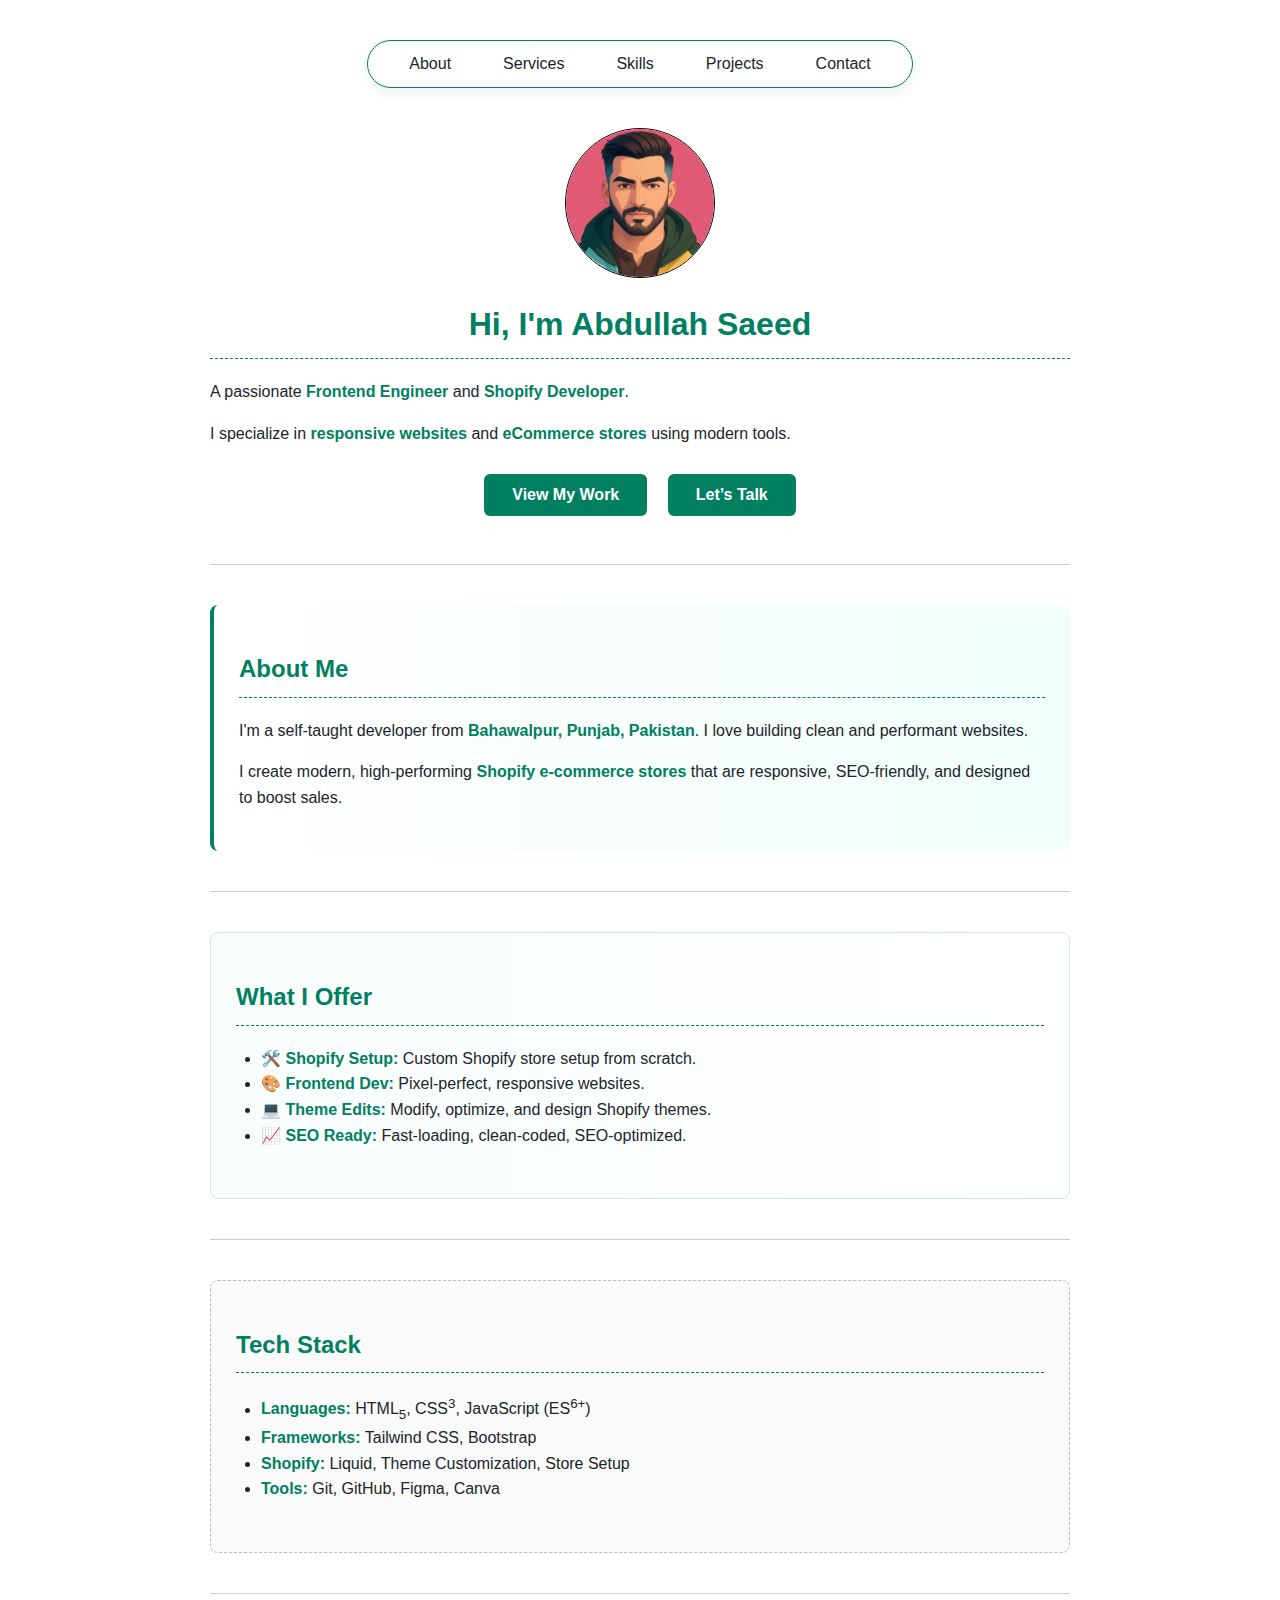
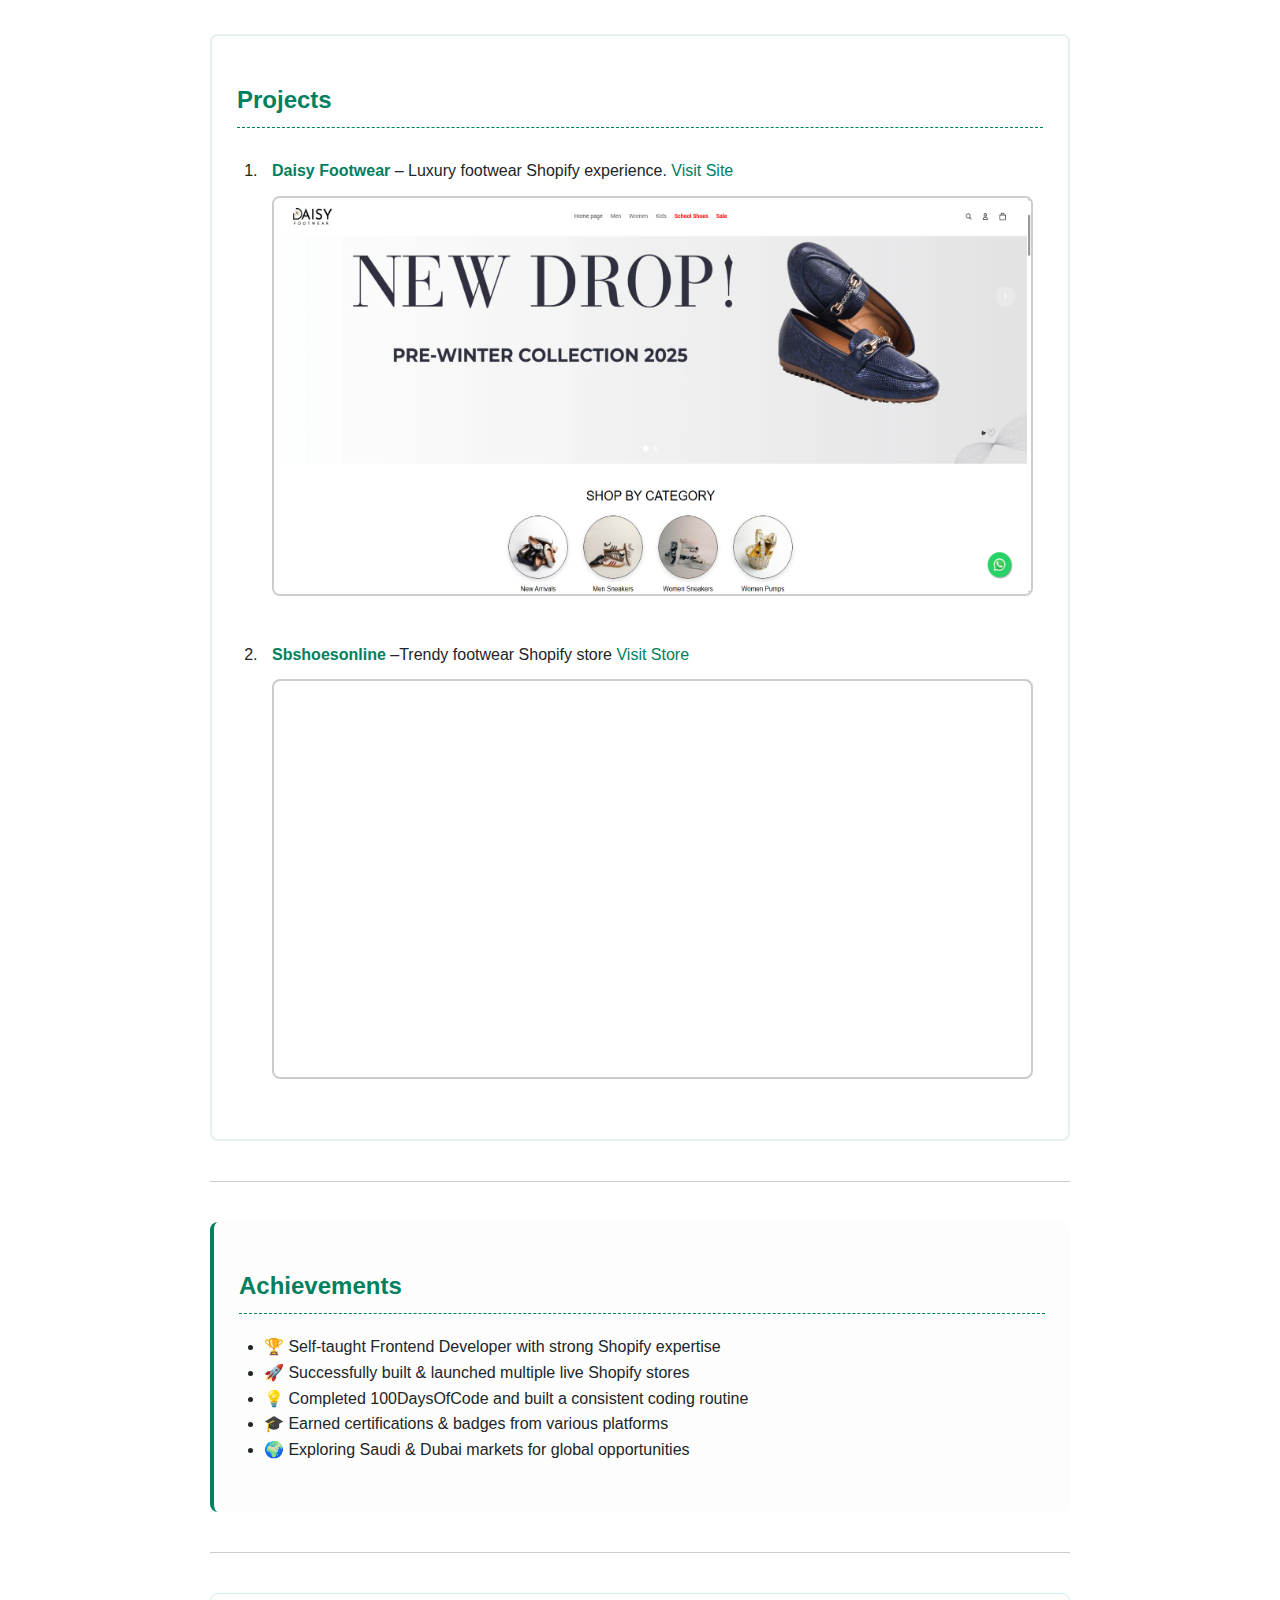
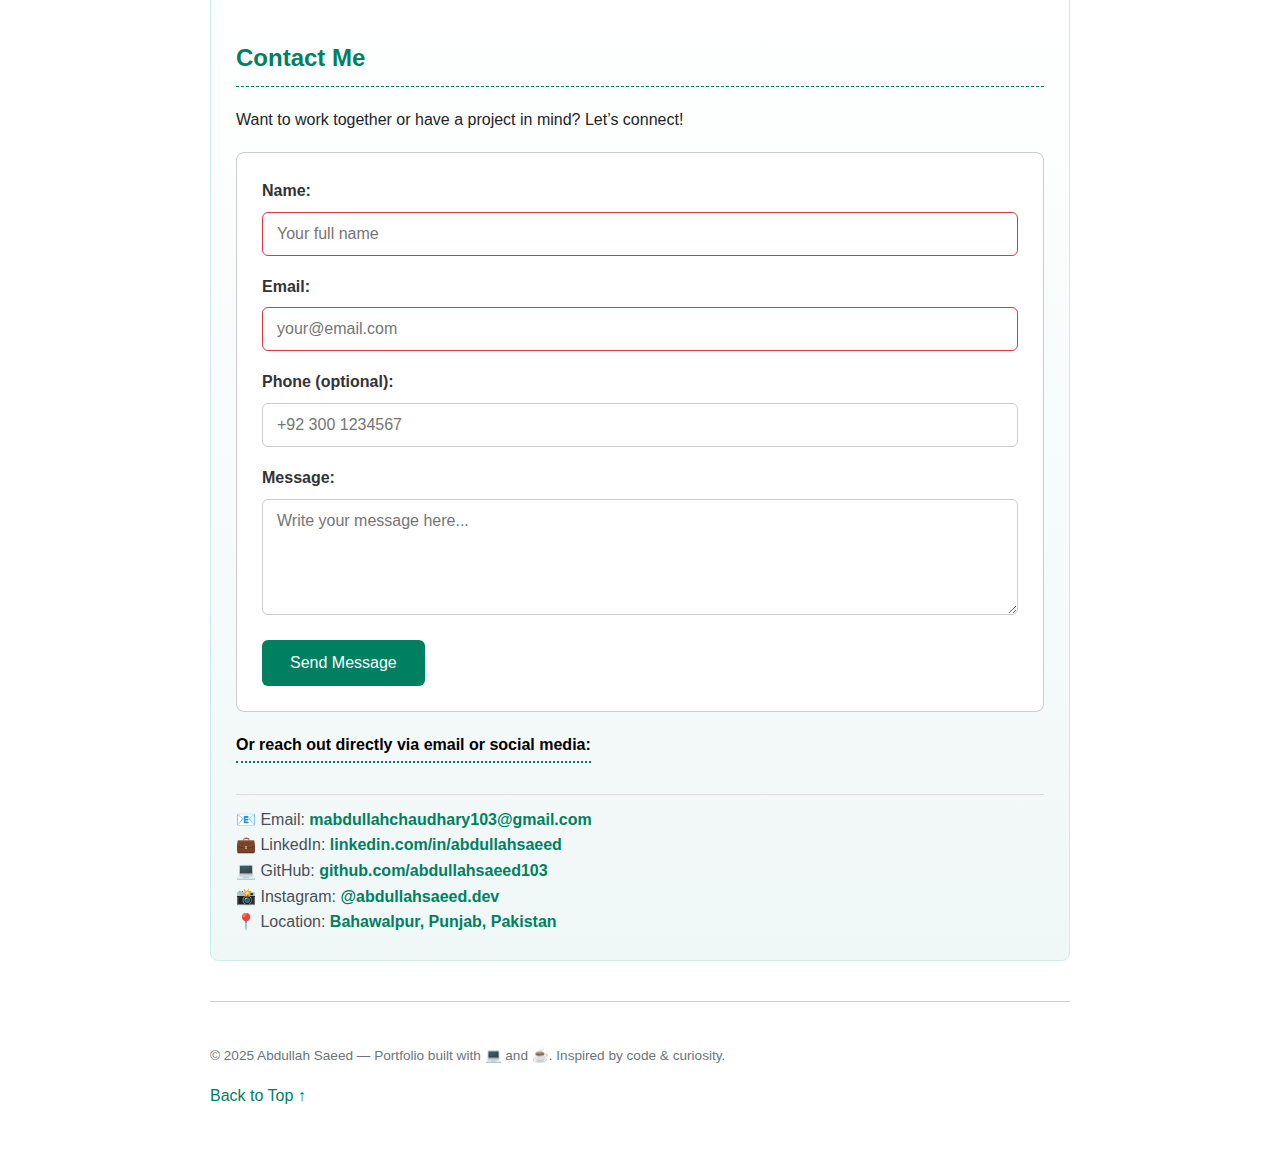
<file: index.html>
<!DOCTYPE html>
<html lang="en">
  <head>
    <meta charset="UTF-8" />
    <meta name="viewport" content="width=device-width, initial-scale=1.0" />
    <meta
      name="description"
      content="Abdullah Saeed — Frontend Engineer & Shopify Developer. Portfolio showcasing projects, skills, and services."
    />
    <meta property="og:title" content="Abdullah Saeed — Portfolio" />
    <meta
      property="og:description"
      content="Frontend Engineer & Shopify Developer specializing in modern, responsive, and SEO-optimized websites."
    />
    <meta property="og:type" content="website" />
    <title>Abdullah Saeed — Frontend & Shopify Developer</title>
    <link rel="stylesheet" href="Style.css" />
  </head>
  <body>
    <div class="container">
      <!-- Pill Navbar (Inside Portfolio Page) -->
      <nav class="pill-navbar">
        <ul>
          <li><a href="#about">About</a></li>
          <li><a href="#services">Services</a></li>
          <li><a href="#skills">Skills</a></li>
          <li><a href="#projects">Projects</a></li>
          <li><a href="#contact">Contact</a></li>
        </ul>
      </nav>

      <!-- Hero Section -->
      <header id="hero">
        <img
          src="./1746285899491.jpg"
          alt="Abdullah Saeed Profile Picture"
          loading="lazy"
          decoding="async"
          width="150"
          height="150"
          style="
            border-radius: 50%;
            display: block;
            margin: 0 auto 20px;
            border: 1px solid #030303;
          "
        />

        <h1>Hi, I'm <span class="highlight">Abdullah Saeed</span></h1>
        <p>
          A passionate <span class="highlight">Frontend Engineer</span> and
          <span class="highlight">Shopify Developer</span>.
        </p>
        <p>
          I specialize in <span class="highlight">responsive websites</span> and
          <span class="highlight">eCommerce stores</span> using modern tools.
        </p>

        <p style="text-align: center; margin-top: 20px;">
          <a class="hero-buttons" href="#projects"><button>View My Work</button></a>
          <a class="hero-buttons" href="#contact"><button>Let’s Talk</button></a>
        </p>
      </header>

      <hr />

      <!-- About Me -->
      <section id="about">
        <h2>About Me</h2>
        <p>
          I'm a self-taught developer from
          <span class="highlight">Bahawalpur, Punjab, Pakistan</span>. I love
          building clean and performant websites.
        </p>
       <p>
  I create modern, high-performing <span class="highlight">Shopify e-commerce stores</span> 
  that are responsive, SEO-friendly, and designed to boost sales.
</p>

      </section>

      <hr />

      <!-- Services -->
      <section id="services" class="section">
        <h2>What I Offer</h2>
        <ul>
          <li>
            🛠️ <span class="highlight">Shopify Setup:</span> Custom Shopify
            store setup from scratch.
          </li>
          <li>
            🎨 <span class="highlight">Frontend Dev:</span> Pixel-perfect,
            responsive websites.
          </li>
          <li>
            💻 <span class="highlight">Theme Edits:</span> Modify, optimize, and
            design Shopify themes.
          </li>
          <li>
            📈 <span class="highlight">SEO Ready:</span> Fast-loading,
            clean-coded, SEO-optimized.
          </li>
        </ul>
      </section>

      <hr />

      <!-- Skills -->
      <section id="skills">
        <h2>Tech Stack</h2>
        <ul>
          <li>
            <span class="highlight">Languages:</span> HTML<sub>5</sub>,
            CSS<sup>3</sup>, JavaScript (ES<sup>6+</sup>)
          </li>
          <li>
            <span class="highlight">Frameworks:</span> Tailwind CSS, Bootstrap
          </li>
          <li>
            <span class="highlight">Shopify:</span> Liquid, Theme Customization,
            Store Setup
          </li>
          <li>
            <span class="highlight">Tools:</span> Git, GitHub, Figma, Canva
          </li>
        </ul>
      </section>

      <hr />

      <!-- Projects -->
      <section id="projects">
        <h2>Projects</h2>
        <ol>
          <li>
            <span class="highlight">Daisy Footwear</span> – Luxury footwear Shopify experience.
            <a
              href="https://daisyfootwear.com/"
              target="_blank"
              rel="noopener noreferrer"
              >Visit Site</a
            ><br />
            <img
              src="./daisy.png"
              alt="Daisy Footwear Preview"
              loading="lazy"
              decoding="async"
              width="800"
              height="400"
            />
          </li>
          <br />
          <li>
            <span class="highlight">Sbshoesonline</span> –Trendy footwear Shopify store
            <a href="https://sbshoesonline.com/" target="_blank" rel="noopener noreferrer"
              >Visit Store</a
            ><br />
            <img
              src="./sbshoesonline.png"
              alt="SB Shoes Online Preview"
              loading="lazy"
              decoding="async"
              width="800"
              height="400"
            />
          </li>
        </ol>
      </section>

      <hr />

      <!-- Achievements -->
      <section id="achievements">
  <h2>Achievements</h2>
  <ul>
    <li>🏆 Self-taught Frontend Developer with strong Shopify expertise</li>
    <li>🚀 Successfully built & launched multiple live Shopify stores</li>
    <li>💡 Completed 100DaysOfCode and built a consistent coding routine</li>
    <li>🎓 Earned certifications & badges from various platforms</li>
    <li>🌍 Exploring Saudi & Dubai markets for global opportunities</li>
  </ul>
</section>


      <hr />

      <!-- Contact -->
      <section id="contact" aria-label="Contact Form Section">
        <h2>Contact Me</h2>
        <p>Want to work together or have a project in mind? Let’s connect!</p>

        <form action="#" method="post" aria-label="Contact Form">
          <label for="name">Name:</label>
          <input
            type="text"
            id="name"
            name="name"
            placeholder="Your full name"
            required
            minlength="3"
            maxlength="50"
            autocomplete="name"
          />

          <label for="email">Email:</label>
          <input
            type="email"
            id="email"
            name="email"
            placeholder="your@email.com"
            required
            autocomplete="email"
          />

          <label for="phone">Phone (optional):</label>
          <input
            type="tel"
            id="phone"
            name="phone"
            placeholder="+92 300 1234567"
            pattern="\\+92\\s?[0-9]{3}\\s?[0-9]{7}"
            autocomplete="tel"
          />

          <label for="message">Message:</label>
          <textarea
            id="message"
            name="message"
            rows="5"
            placeholder="Write your message here..."
            required
            minlength="10"
            maxlength="500"
          ></textarea>

          <button type="submit">Send Message</button>
        </form>

        <p id="boldp">Or reach out directly via email or social media:</p>

        <address>
  📧 Email:
  <a href="mailto:mabdullahchaudhary103@gmail.com">
    <strong>mabdullahchaudhary103@gmail.com</strong>
  </a><br />

  💼 LinkedIn:
  <a href="https://www.linkedin.com/in/abdullah-saeed-858485341/" target="_blank" rel="noopener noreferrer">
    <strong>linkedin.com/in/abdullahsaeed</strong>
  </a><br />

  💻 GitHub:
  <a href="https://github.com/abdullahsaeed" target="_blank" rel="noopener noreferrer">
    <strong>github.com/abdullahsaeed103</strong>
  </a><br />

  📸 Instagram:
  <a href="https://instagram.com/abdullahsaeed.dev" target="_blank" rel="noopener noreferrer">
    <strong>@abdullahsaeed.dev</strong>
  </a><br />

  📍 Location:
  <span class="highlight">Bahawalpur, Punjab, Pakistan</span>
</address>

      </section>

      <hr />

      <!-- Footer -->
      <footer>
        <p>
          <small
            >© 2025 Abdullah Saeed — Portfolio built with 💻 and ☕. Inspired by
            code & curiosity.</small
          >
        </p>
        <p><a href="#hero">Back to Top ↑</a></p>
      </footer>
    </div>
  </body>
</html>
</file>
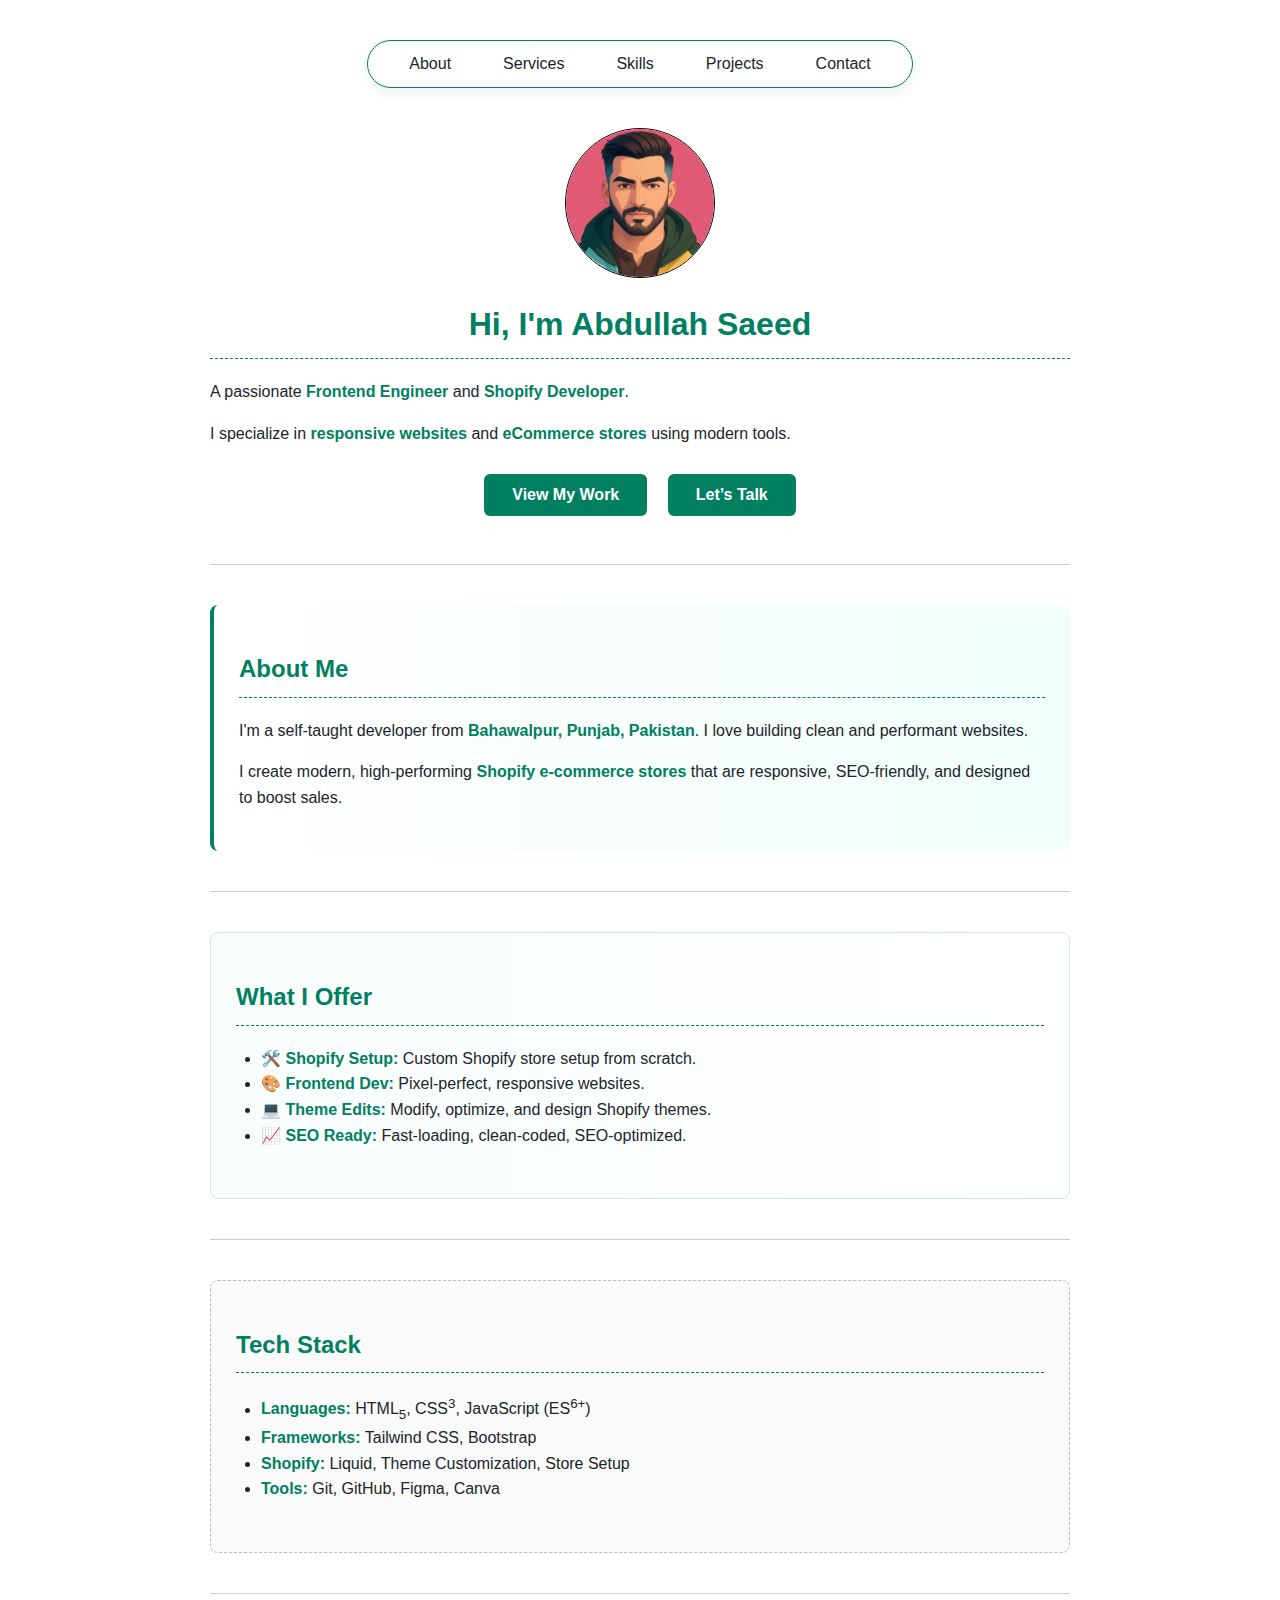
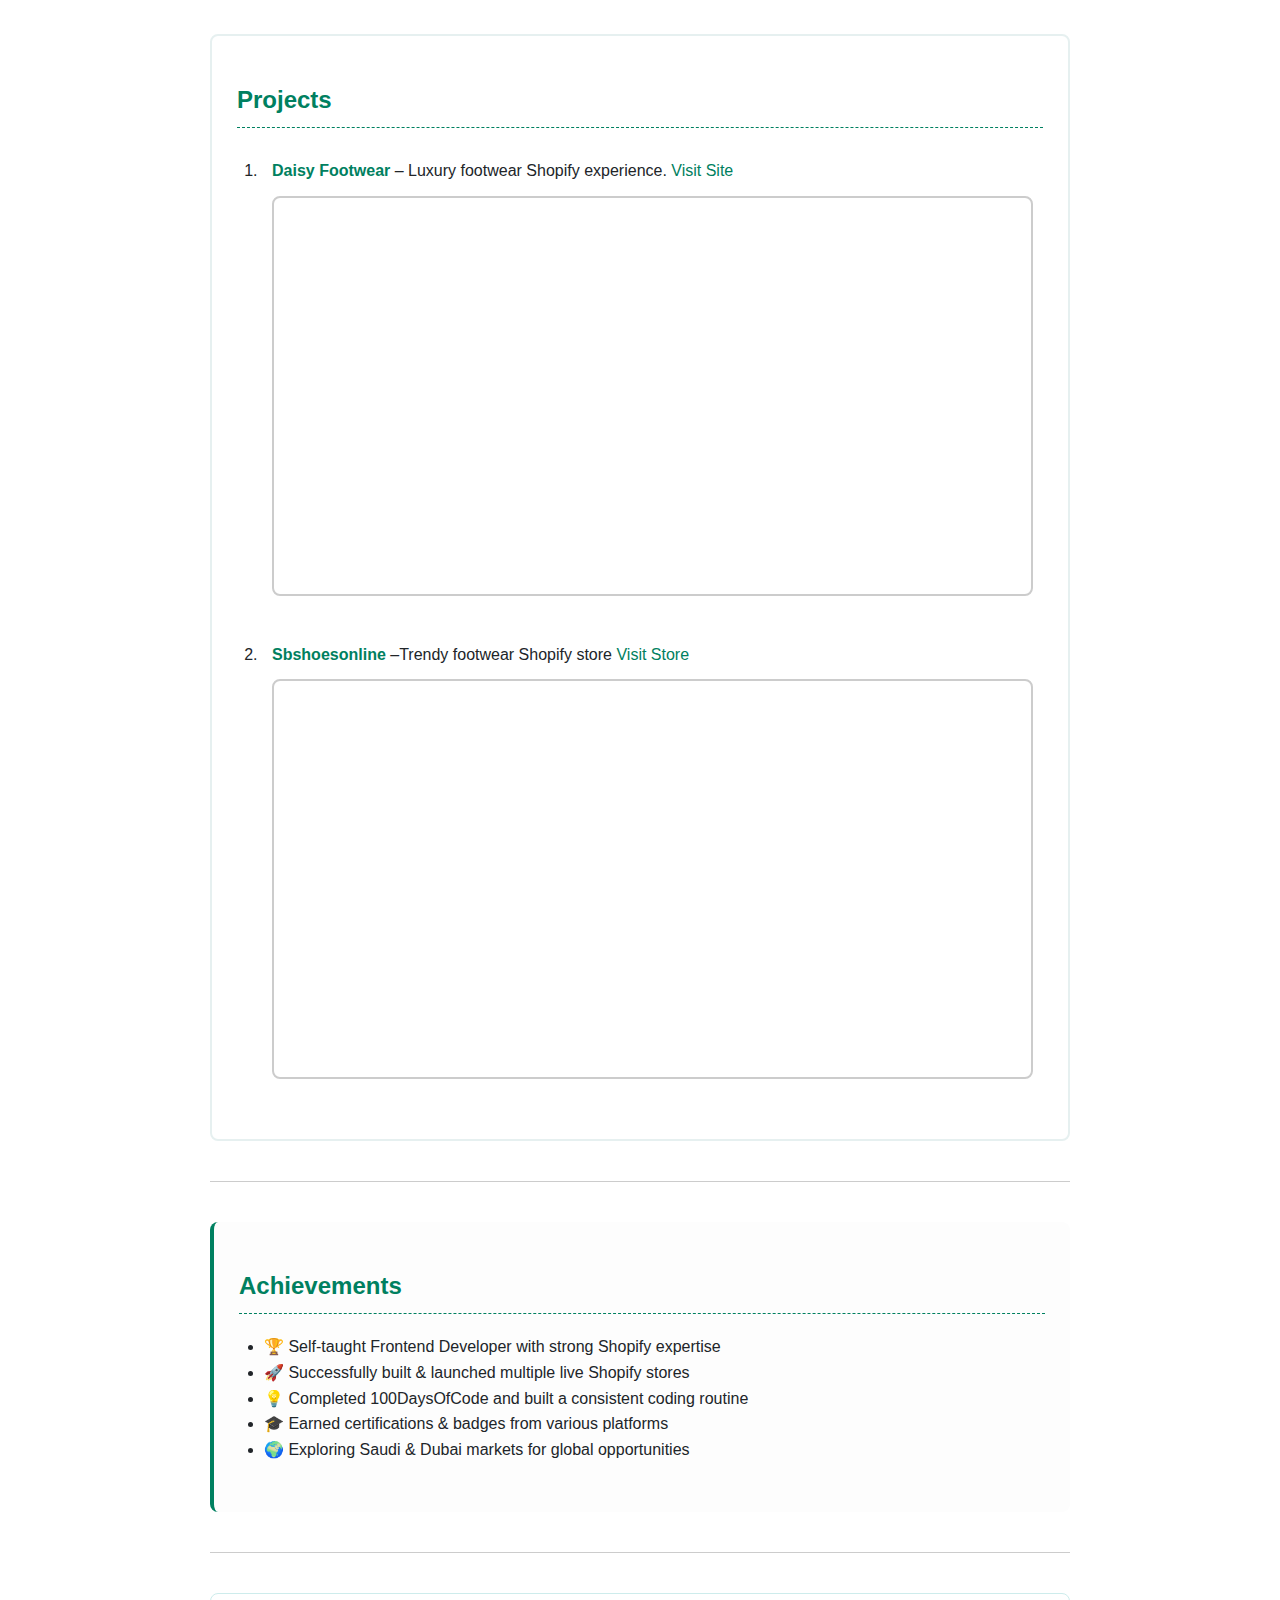
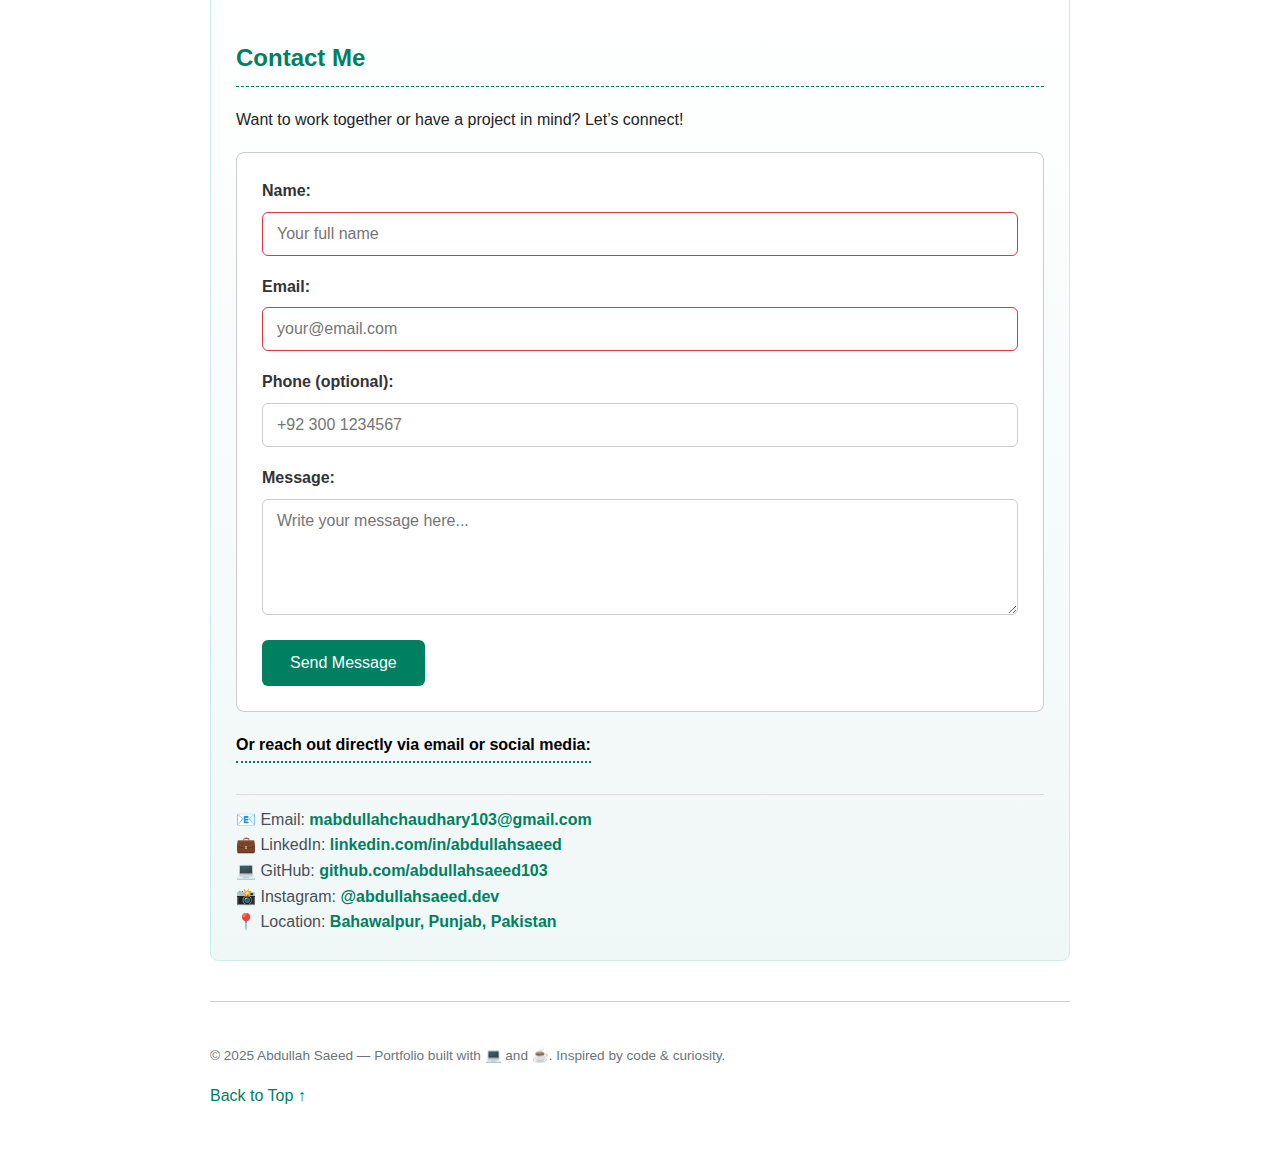
<file: index2.html>
<!DOCTYPE html>
<html lang="en">
  <head>
    <meta charset="UTF-8" />
    <meta name="viewport" content="width=device-width, initial-scale=1.0" />
    <meta
      name="description"
      content="Abdullah Saeed — Frontend Engineer & Shopify Developer. Portfolio showcasing projects, skills, and services."
    />
    <meta property="og:title" content="Abdullah Saeed — Portfolio" />
    <meta
      property="og:description"
      content="Frontend Engineer & Shopify Developer specializing in modern, responsive, and SEO-optimized websites."
    />
    <meta property="og:type" content="website" />
    <title>Abdullah Saeed — Frontend & Shopify Developer</title>
    <link rel="stylesheet" href="style2.css" />
  </head>
  <body>
    <div class="container">
      <!-- Pill Navbar (Inside Portfolio Page) -->
      <nav class="pill-navbar">
        <ul>
          <li><a href="#about">About</a></li>
          <li><a href="#services">Services</a></li>
          <li><a href="#skills">Skills</a></li>
          <li><a href="#projects">Projects</a></li>
          <li><a href="#contact">Contact</a></li>
        </ul>
      </nav>

      <!-- Hero Section -->
      <header id="hero">
        <img
          src="./1746285899491.jpg"
          alt="Abdullah Saeed Profile Picture"
          loading="lazy"
          decoding="async"
          width="150"
          height="150"
          style="
            border-radius: 50%;
            display: block;
            margin: 0 auto 20px;
            border: 1px solid #030303;
          "
        />

        <h1>Hi, I'm <span class="highlight">Abdullah Saeed</span></h1>
        <p>
          A passionate <span class="highlight">Frontend Engineer</span> and
          <span class="highlight">Shopify Developer</span>.
        </p>
        <p>
          I specialize in <span class="highlight">responsive websites</span> and
          <span class="highlight">eCommerce stores</span> using modern tools.
        </p>

        <p style="text-align: center; margin-top: 20px;">
          <a class="hero-buttons" href="#projects"><button>View My Work</button></a>
          <a class="hero-buttons" href="#contact"><button>Let’s Talk</button></a>
        </p>
      </header>

      <hr />

      <!-- About Me -->
      <section id="about">
        <h2>About Me</h2>
        <p>
          I'm a self-taught developer from
          <span class="highlight">Bahawalpur, Punjab, Pakistan</span>. I love
          building clean and performant websites.
        </p>
       <p>
  I create modern, high-performing <span class="highlight">Shopify e-commerce stores</span> 
  that are responsive, SEO-friendly, and designed to boost sales.
</p>

      </section>

      <hr />

      <!-- Services -->
      <section id="services" class="section">
        <h2>What I Offer</h2>
        <ul>
          <li>
            🛠️ <span class="highlight">Shopify Setup:</span> Custom Shopify
            store setup from scratch.
          </li>
          <li>
            🎨 <span class="highlight">Frontend Dev:</span> Pixel-perfect,
            responsive websites.
          </li>
          <li>
            💻 <span class="highlight">Theme Edits:</span> Modify, optimize, and
            design Shopify themes.
          </li>
          <li>
            📈 <span class="highlight">SEO Ready:</span> Fast-loading,
            clean-coded, SEO-optimized.
          </li>
        </ul>
      </section>

      <hr />

      <!-- Skills -->
      <section id="skills">
        <h2>Tech Stack</h2>
        <ul>
          <li>
            <span class="highlight">Languages:</span> HTML<sub>5</sub>,
            CSS<sup>3</sup>, JavaScript (ES<sup>6+</sup>)
          </li>
          <li>
            <span class="highlight">Frameworks:</span> Tailwind CSS, Bootstrap
          </li>
          <li>
            <span class="highlight">Shopify:</span> Liquid, Theme Customization,
            Store Setup
          </li>
          <li>
            <span class="highlight">Tools:</span> Git, GitHub, Figma, Canva
          </li>
        </ul>
      </section>

      <hr />

      <!-- Projects -->
      <section id="projects">
        <h2>Projects</h2>
        <ol>
          <li>
            <span class="highlight">Daisy Footwear</span> – Luxury footwear Shopify experience.
            <a
              href="https://daisyfootwear.com/"
              target="_blank"
              rel="noopener noreferrer"
              >Visit Site</a
            ><br />
            <img
              src="./daisy.png"
              alt="Daisy Footwear Preview"
              loading="lazy"
              decoding="async"
              width="800"
              height="400"
            />
          </li>
          <br />
          <li>
            <span class="highlight">Sbshoesonline</span> –Trendy footwear Shopify store
            <a href="https://sbshoesonline.com/" target="_blank" rel="noopener noreferrer"
              >Visit Store</a
            ><br />
            <img
              src="./sbshoesonline.png"
              alt="SB Shoes Online Preview"
              loading="lazy"
              decoding="async"
              width="800"
              height="400"
            />
          </li>
        </ol>
      </section>

      <hr />

      <!-- Achievements -->
      <section id="achievements">
  <h2>Achievements</h2>
  <ul>
    <li>🏆 Self-taught Frontend Developer with strong Shopify expertise</li>
    <li>🚀 Successfully built & launched multiple live Shopify stores</li>
    <li>💡 Completed 100DaysOfCode and built a consistent coding routine</li>
    <li>🎓 Earned certifications & badges from various platforms</li>
    <li>🌍 Exploring Saudi & Dubai markets for global opportunities</li>
  </ul>
</section>


      <hr />

      <!-- Contact -->
      <section id="contact" aria-label="Contact Form Section">
        <h2>Contact Me</h2>
        <p>Want to work together or have a project in mind? Let’s connect!</p>

        <form action="#" method="post" aria-label="Contact Form">
          <label for="name">Name:</label>
          <input
            type="text"
            id="name"
            name="name"
            placeholder="Your full name"
            required
            minlength="3"
            maxlength="50"
            autocomplete="name"
          />

          <label for="email">Email:</label>
          <input
            type="email"
            id="email"
            name="email"
            placeholder="your@email.com"
            required
            autocomplete="email"
          />

          <label for="phone">Phone (optional):</label>
          <input
            type="tel"
            id="phone"
            name="phone"
            placeholder="+92 300 1234567"
            pattern="\\+92\\s?[0-9]{3}\\s?[0-9]{7}"
            autocomplete="tel"
          />

          <label for="message">Message:</label>
          <textarea
            id="message"
            name="message"
            rows="5"
            placeholder="Write your message here..."
            required
            minlength="10"
            maxlength="500"
          ></textarea>

          <button type="submit">Send Message</button>
        </form>

        <p id="boldp">Or reach out directly via email or social media:</p>

        <address>
  📧 Email:
  <a href="mailto:mabdullahchaudhary103@gmail.com">
    <strong>mabdullahchaudhary103@gmail.com</strong>
  </a><br />

  💼 LinkedIn:
  <a href="https://www.linkedin.com/in/abdullah-saeed-858485341/" target="_blank" rel="noopener noreferrer">
    <strong>linkedin.com/in/abdullahsaeed</strong>
  </a><br />

  💻 GitHub:
  <a href="https://github.com/abdullahsaeed" target="_blank" rel="noopener noreferrer">
    <strong>github.com/abdullahsaeed103</strong>
  </a><br />

  📸 Instagram:
  <a href="https://instagram.com/abdullahsaeed.dev" target="_blank" rel="noopener noreferrer">
    <strong>@abdullahsaeed.dev</strong>
  </a><br />

  📍 Location:
  <span class="highlight">Bahawalpur, Punjab, Pakistan</span>
</address>

      </section>

      <hr />

      <!-- Footer -->
      <footer>
        <p>
          <small
            >© 2025 Abdullah Saeed — Portfolio built with 💻 and ☕. Inspired by
            code & curiosity.</small
          >
        </p>
        <p><a href="#hero">Back to Top ↑</a></p>
      </footer>
    </div>
  </body>
</html>
</file>
<file: Style.css>
/* Global Reset & Body */
html {
  scroll-behavior: smooth; /* smooth scrolling for in-page links */
}

body {
  font-family: "Segoe UI", sans-serif;
  margin: 0;
  padding: 0;
  color: #212529;
  line-height: 1.6;
  box-sizing: border-box;
}

*,
*::before,
*::after {
  box-sizing: inherit;
}

/* Container */
.container {
  max-width: 900px;
  margin: auto;
  padding: 40px 20px;
  background-color: #ffffff;
  border-radius: 12px;
}

/* Headings */
h1,
h2 {
  color: #008060; /* Shopify green */
  border-bottom: 1px dashed #008060;
  padding-bottom: 8px;
  margin-bottom: 20px;
}

h1 {
  text-align: center;
}

/* Section Dividers */
hr {
  border: none;
  height: 1px;
  background-color: #ccc;
  margin: 40px 0;
}

/* Highlight */
span.highlight {
  color: #008060;
  font-weight: bold;
}

/* Profile Picture */
img[alt*="Profile"] {
  transition: transform 0.3s ease, box-shadow 0.3s ease;
}
img[alt*="Profile"]:hover {
  transform: scale(1.05);
  box-shadow: 0 4px 15px rgba(0, 128, 96, 0.3);
}

/* About section */
#about {
  background: linear-gradient(to right, #ffffff, #f0fdfa);
  padding: 25px;
  margin-bottom: 30px;
  border-radius: 8px;
  border-left: 4px solid #008060;
}

/* Services section */
.section {
  background: linear-gradient(to left, #ffffff, #f8fdfd);
  padding: 25px;
  margin-bottom: 30px;
  border-radius: 8px;
  border: 1px solid #d1e7dd;
}

/* Skills */
#skills {
  background-color: #fafafa;
  padding: 25px;
  margin-bottom: 30px;
  border-radius: 8px;
  border: 1px dashed #bbb;
}

/* Projects */
#projects {
  padding: 25px;
  margin-bottom: 30px;
  border-radius: 8px;
  border: 2px solid #e6f0f0;
}

#projects li {
  transition: transform 0.3s ease, box-shadow 0.3s ease, background 0.3s ease;
  padding: 10px;
  border-radius: 8px;
}

#projects li:hover {
  transform: translateY(-5px);
  box-shadow: 0 6px 15px rgba(0, 0, 0, 0.1);
  background: #f9fdfd;
}

/* Project images */
#projects img {
  max-width: 100%;
  border-radius: 8px;
  margin-top: 12px;
  border: 2px solid #ccc;
  display: block;
}

/* Achievements */
#achievements {
  background-color: #fdfdfd;
  padding: 25px;
  margin-bottom: 30px;
  border-radius: 8px;
  border-left: 4px solid #008060;
}

/* Contact Section */
#contact {
  background: linear-gradient(to bottom, #ffffff, #f0f7f7);
  padding: 25px;
  margin-bottom: 30px;
  border-radius: 8px;
  border: 1px solid #cdecec;
}

/* Footer */
small {
  font-size: 0.85em;
  color: #6c757d;
}

address {
  font-style: normal;
  color: #495057;
  border-top: 1px solid #ddd;
  padding-top: 12px;
  margin-top: 15px;
}

a {
  color: #008060;
  text-decoration: none;
}

a:hover {
  text-decoration: underline;
}

/* Lists */
ul,
ol {
  padding-left: 25px;
  margin: 15px 0 25px 0;
}

/* Contact Form */
#boldp {
  font-weight: bold;
  color: #000000;
  margin-top: 20px;
  border-bottom: 2px dotted #008060;
  display: inline-block;
  padding-bottom: 3px;
}

form {
  margin-top: 20px;
  border: 1px solid #ccc;
  padding: 25px;
  border-radius: 8px;
  background-color: #fff;
}

form label {
  display: block;
  margin-bottom: 8px;
  font-weight: bold;
  color: #333;
}

form input,
form textarea {
  width: 100%;
  padding: 12px 14px;
  margin-bottom: 18px;
  border: 1px solid #ccc;
  border-radius: 6px;
  font-size: 1rem;
  font-family: inherit;
  background-color: #fff;
  transition: border 0.2s ease-in-out, box-shadow 0.2s ease-in-out;
}

form input:focus,
form textarea:focus {
  outline: none;
  border-color: #008060;
  box-shadow: 0 0 0 2px rgba(0, 128, 96, 0.2);
}

form input:invalid {
  border-color: #dc3545;
}

form button[type="submit"] {
  background-color: #008060;
  color: white;
  padding: 12px 26px;
  font-size: 1rem;
  border: none;
  border-radius: 6px;
  cursor: pointer;
  transition: background 0.2s ease-in-out, border 0.2s ease-in-out, transform 0.2s ease-in-out;
  border: 2px solid transparent;
}

form button[type="submit"]:hover {
  background-color: #004c3f;
  border: 2px solid #00352d;
  transform: translateY(-2px);
}

/* Hero Buttons */
.hero-buttons button {
  background-color: #008060;
  color: #ffffff;
  padding: 12px 28px;
  margin: 8px;
  font-size: 1rem;
  border: none;
  border-radius: 6px;
  cursor: pointer;
  font-weight: 600;
  transition: background 0.3s ease, transform 0.2s ease, box-shadow 0.2s ease;
}

.hero-buttons button:hover {
  background-color: #004c3f;
  transform: translateY(-2px);
  box-shadow: 0 4px 12px rgba(0, 128, 96, 0.3);
}

.hero-buttons button:active {
  transform: scale(0.97);
  box-shadow: 0 2px 6px rgba(0, 128, 96, 0.2);
}

/* Pill Navbar */
.pill-navbar {
  text-align: center;
  margin-bottom: 40px;
}

.pill-navbar ul {
  list-style: none;
  padding: 0;
  margin: 0;
  display: inline-flex;
  gap: 20px;
  background: #ffffff;
  border: 1px solid #008060;
  border-radius: 50px;
  padding: 10px 25px;
  box-shadow: 0 4px 12px rgba(0, 128, 96, 0.1);
}

.pill-navbar li {
  margin: 0;
}

.pill-navbar a {
  text-decoration: none;
  color: #212529;
  font-weight: 500;
  padding: 8px 16px;
  border-radius: 25px;
  transition: background 0.2s ease, color 0.2s ease;
}

.pill-navbar a:hover {
  background: #008060;
  color: #ffffff;
}

/* ===================== */
/* Responsive Design     */
/* ===================== */

/* Tablets (≤ 992px) */
@media (max-width: 992px) {
  .container {
    max-width: 95%;
    padding: 30px 15px;
  }

  h1 {
    font-size: 1.8rem;
  }

  h2 {
    font-size: 1.4rem;
  }

  .hero-buttons button {
    padding: 10px 20px;
    font-size: 0.95rem;
  }

  #projects img {
    width: 100%;
    height: auto;
  }

  .pill-navbar ul {
    gap: 12px;
  }
}

/* Mobiles (≤ 768px) */
@media (max-width: 768px) {
  .pill-navbar {
    margin-bottom: 25px;
  }

  .pill-navbar ul {
    flex-wrap: wrap; /* allow items to wrap */
    justify-content: center;
    gap: 6px;
    padding: 8px 12px;
    border-radius: 30px;
  }

  .pill-navbar a {
    padding: 6px 14px;
    font-size: 0.9rem;
  }

  header img {
    width: 120px;
    height: 120px;
  }

  h1 {
    font-size: 1.6rem;
  }

  p {
    font-size: 0.95rem;
  }

  form {
    padding: 20px 15px;
  }

  form input,
  form textarea {
    font-size: 0.9rem;
    padding: 10px;
  }

  form button[type="submit"] {
    width: 100%;
    padding: 12px;
  }

  #projects img {
    width: 100vw;
    height: 36vw;
  }
}

/* Small Mobiles (≤ 480px) */
@media (max-width: 480px) {
  body {
    font-size: 0.9rem;
  }

  .container {
    padding: 20px 12px;
  }

  .pill-navbar ul {
    flex-wrap: wrap;
    gap: 4px;
    padding: 6px 10px;
    border-radius: 20px;
  }

  .pill-navbar a {
    padding: 6px 10px;
    font-size: 0.85rem;
  }

  h1 {
    font-size: 1.4rem;
  }

  h2 {
    font-size: 1.2rem;
  }

  .hero-buttons button {
    width: 100%;
    margin: 5px 0;
  }

  #projects img {
    border-radius: 6px;
  }

  footer small {
    font-size: 0.75rem;
  }
}
</file>
<file: style2.css>
/* Global Reset & Body */
html {
  scroll-behavior: smooth; /* smooth scrolling for in-page links */
}

body {
  font-family: "Segoe UI", sans-serif;
  margin: 0;
  padding: 0;
  /* background: linear-gradient(135deg, #f9f9f9, #f9fafb); */
  color: #212529;
  line-height: 1.6;
  box-sizing: border-box;
}

*,
*::before,
*::after {
  box-sizing: inherit;
}

/* Container */
.container {
  max-width: 900px;
  /* margin: 40px auto; */
  margin:  auto;
  padding: 40px 20px;
  background-color: #ffffff;
  border-radius: 12px;
  /* border: 2px solid #e0f0f0;
  box-shadow: 0 4px 10px rgba(0, 0, 0, 0.05); */
}

/* Headings */
h1,
h2 {
  color: #008060; /* Shopify green */
  border-bottom: 1px dashed #008060;
  padding-bottom: 8px;
  margin-bottom: 20px;
}

h1 {
  text-align: center;
}

/* Section Dividers */
hr {
  border: none;
  height: 1px;
  background-color: #ccc;
  margin: 40px 0;
}

/* Highlight */
span.highlight {
  color: #008060;
  font-weight: bold;
}

/* Profile Picture */
img[alt*="Profile"] {
  transition: transform 0.3s ease, box-shadow 0.3s ease;
}
img[alt*="Profile"]:hover {
  transform: scale(1.05);
  box-shadow: 0 4px 15px rgba(0, 128, 96, 0.3);
}

/* About section */
#about {
  background: linear-gradient(to right, #ffffff, #f0fdfa);
  padding: 25px;
  margin-bottom: 30px;
  border-radius: 8px;
  border-left: 4px solid #008060;
}

/* Services section */
.section {
  background: linear-gradient(to left, #ffffff, #f8fdfd);
  padding: 25px;
  margin-bottom: 30px;
  border-radius: 8px;
  border: 1px solid #d1e7dd;
}

/* Skills */
#skills {
  background-color: #fafafa;
  padding: 25px;
  margin-bottom: 30px;
  border-radius: 8px;
  border: 1px dashed #bbb;
}

/* Projects */
#projects {
  padding: 25px;
  margin-bottom: 30px;
  border-radius: 8px;
  border: 2px solid #e6f0f0;
}

#projects li {
  transition: transform 0.3s ease, box-shadow 0.3s ease, background 0.3s ease;
  padding: 10px;
  border-radius: 8px;
}

#projects li:hover {
  transform: translateY(-5px);
  box-shadow: 0 6px 15px rgba(0, 0, 0, 0.1);
  background: #f9fdfd;
}

/* Project images */
#projects img {
  max-width: 100%;
  border-radius: 8px;
  margin-top: 12px;
  border: 2px solid #ccc;
  display: block;
}

/* Achievements */
#achievements {
  background-color: #fdfdfd;
  padding: 25px;
  margin-bottom: 30px;
  border-radius: 8px;
  border-left: 4px solid #008060;
}

/* Contact Section */
#contact {
  background: linear-gradient(to bottom, #ffffff, #f0f7f7);
  padding: 25px;
  margin-bottom: 30px;
  border-radius: 8px;
  border: 1px solid #cdecec;
}

/* Footer */
small {
  font-size: 0.85em;
  color: #6c757d;
}

address {
  font-style: normal;
  color: #495057;
  border-top: 1px solid #ddd;
  padding-top: 12px;
  margin-top: 15px;
}

a {
  color: #008060;
  text-decoration: none;
}

a:hover {
  text-decoration: underline;
}

/* Lists */
ul,
ol {
  padding-left: 25px;
  margin: 15px 0 25px 0;
}

/* Contact Form */
#boldp {
  font-weight: bold;
  color: #000000;
  margin-top: 20px;
  border-bottom: 2px dotted #008060;
  display: inline-block;
  padding-bottom: 3px;
}

form {
  margin-top: 20px;
  border: 1px solid #ccc;
  padding: 25px;
  border-radius: 8px;
  background-color: #fff;
}

form label {
  display: block;
  margin-bottom: 8px;
  font-weight: bold;
  color: #333;
}

form input,
form textarea {
  width: 100%;
  padding: 12px 14px;
  margin-bottom: 18px;
  border: 1px solid #ccc;
  border-radius: 6px;
  font-size: 1rem;
  font-family: inherit;
  background-color: #fff;
  transition: border 0.2s ease-in-out, box-shadow 0.2s ease-in-out;
}

form input:focus,
form textarea:focus {
  outline: none;
  border-color: #008060;
  box-shadow: 0 0 0 2px rgba(0, 128, 96, 0.2);
}

form input:invalid {
  border-color: #dc3545;
}

form button[type="submit"] {
  background-color: #008060;
  color: white;
  padding: 12px 26px;
  font-size: 1rem;
  border: none;
  border-radius: 6px;
  cursor: pointer;
  transition: background 0.2s ease-in-out, border 0.2s ease-in-out, transform 0.2s ease-in-out;
  border: 2px solid transparent;
}

form button[type="submit"]:hover {
  background-color: #004c3f;
  border: 2px solid #00352d;
  transform: translateY(-2px);
}

/* Hero Buttons (View My Work & Let's Talk) */
.hero-buttons button {
  background-color: #008060;
  color: #ffffff;
  padding: 12px 28px;
  margin: 8px;
  font-size: 1rem;
  border: none;
  border-radius: 6px;
  cursor: pointer;
  font-weight: 600;
  transition: background 0.3s ease, transform 0.2s ease, box-shadow 0.2s ease;
}

.hero-buttons button:hover {
  background-color: #004c3f;
  transform: translateY(-2px);
  box-shadow: 0 4px 12px rgba(0, 128, 96, 0.3);
}

.hero-buttons button:active {
  transform: scale(0.97);
  box-shadow: 0 2px 6px rgba(0, 128, 96, 0.2);
}


/* Pill Navbar (Inside Container) */
.pill-navbar {
  text-align: center;
  margin-bottom: 40px;
}

.pill-navbar ul {
  list-style: none;
  padding: 0;
  margin: 0;
  display: inline-flex;
  gap: 20px;
  background: #ffffff;
  border: 1px solid #008060;
  border-radius: 50px;
  padding: 10px 25px;
  box-shadow: 0 4px 12px rgba(0, 128, 96, 0.1);
}

.pill-navbar li {
  margin: 0;
}

.pill-navbar a {
  text-decoration: none;
  color: #212529;
  font-weight: 500;
  padding: 8px 16px;
  border-radius: 25px;
  transition: background 0.2s ease, color 0.2s ease;
}

.pill-navbar a:hover {
  background: #008060;
  color: #ffffff;
}

/* ===================== */
/* Responsive Design     */
/* ===================== */

/* Tablets (≤ 992px) */
@media (max-width: 992px) {
  .container {
    max-width: 95%;
    padding: 30px 15px;
  }

  h1 {
    font-size: 1.8rem;
  }

  h2 {
    font-size: 1.4rem;
  }

  .hero-buttons button {
    padding: 10px 20px;
    font-size: 0.95rem;
  }

  #projects img {
    width: 100%;
    height: auto;
  }
}

/* Mobiles (≤ 768px) */
@media (max-width: 768px) {
  .pill-navbar ul {
    flex-direction: row;
    gap: 10px;
    padding: 5px 20px;
    border-radius: 20px;
  }

  .pill-navbar a {
    display: block;
    text-align: center;
    padding: 10px;
  }

  header img {
    width: 120px;
    height: 120px;
  }

  h1 {
    font-size: 1.6rem;
  }

  p {
    font-size: 0.95rem;
  }

  form {
    padding: 20px 15px;
  }

  form input,
  form textarea {
    font-size: 0.9rem;
    padding: 10px;
  }

  form button[type="submit"] {
    width: 100%;
    padding: 12px;
  }

  .container {
  background-color: #ffffff;
  border-radius: 12px;
  border: 2px solid #ffffff;
  box-shadow: 0 4px 10px rgba(255, 255, 255, 0.05);
  margin: auto;
}

}

/* Small Mobiles (≤ 480px) */
@media (max-width: 480px) {
  body {
    font-size: 0.9rem;
  }

  .container {
    padding: 20px 12px;
  }

  .pill-navbar ul {
    gap: 8px;
    padding: 4px 6px;
  }

  h1 {
    font-size: 1.4rem;
  }

  h2 {
    font-size: 1.2rem;
  }

  .hero-buttons button {
    width: 100%;
    margin: 5px 0;
  }

  #projects img {
    border-radius: 6px;
  }

  footer small {
    font-size: 0.75rem;
  }
}
</file>
